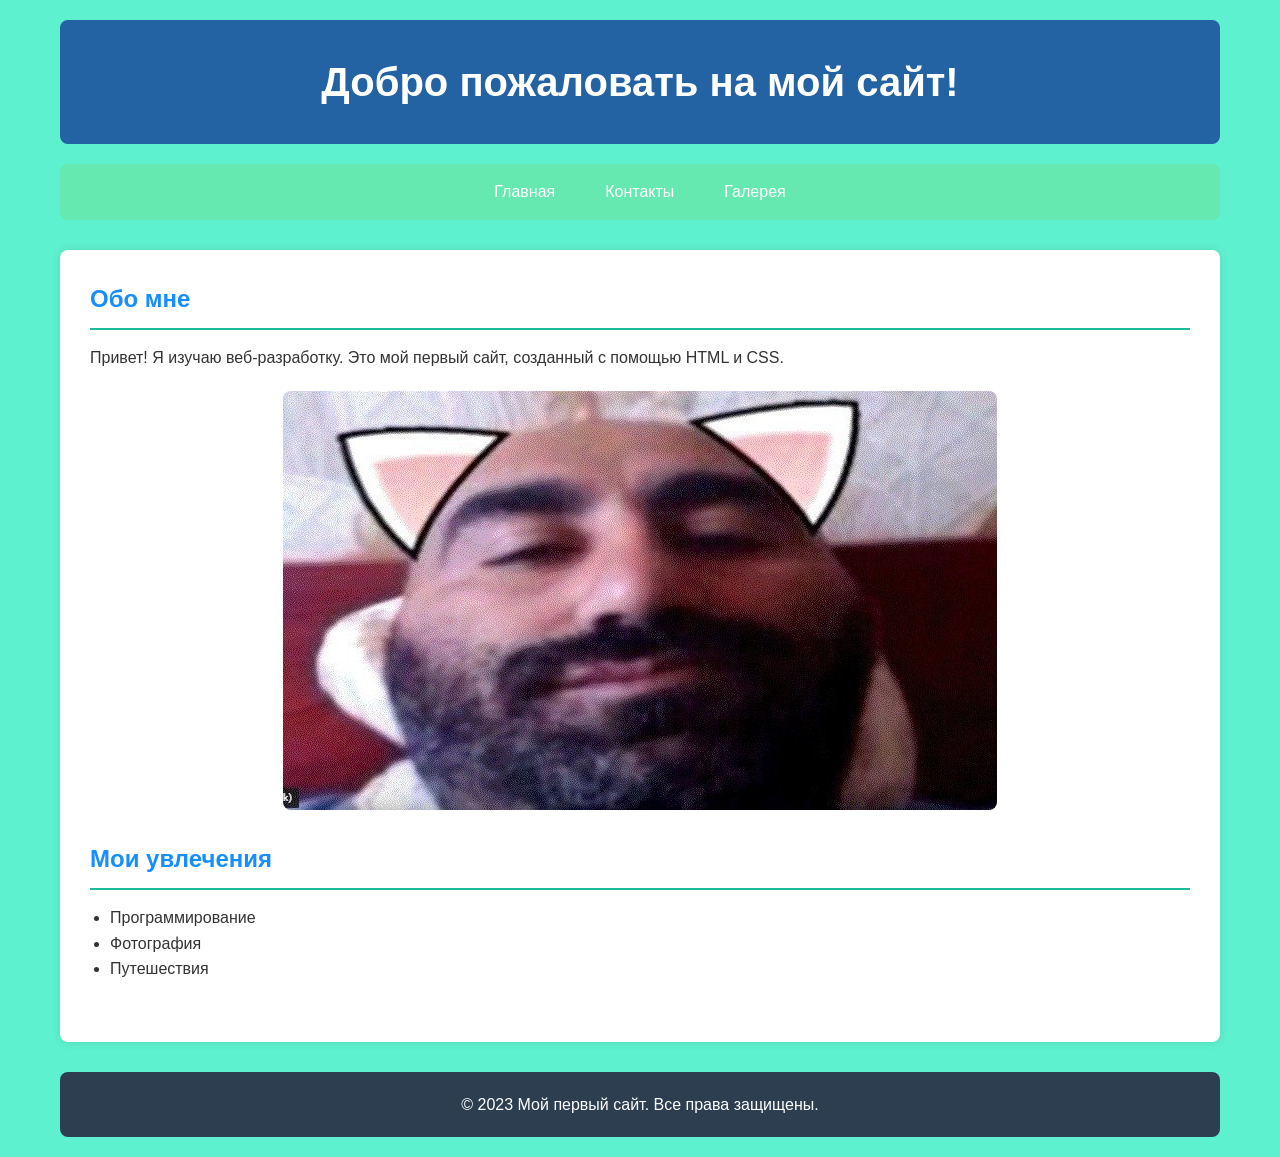
<file: src/main/resources/static/index.html>
<!DOCTYPE html>
<html lang="ru">
<head>
    <meta charset="UTF-8">
    <meta name="viewport" content="width=device-width, initial-scale=1.0">
    <title>Мой первый сайт</title>
    <link rel="stylesheet" href="style.css">
</head>
<body>
    <header class="site-header">
        <h1>Добро пожаловать на мой сайт!</h1>
    </header>

    <nav class="main-nav">
        <ul>
            <li><a href="index.html">Главная</a></li>
            <li><a href="contacts.html">Контакты</a></li>
            <li><a href="gallery.html">Галерея</a></li>
        </ul>
    </nav>
    
    <main class="content">
        <section>
            <h2>Обо мне</h2>
            <p>Привет! Я изучаю веб-разработку. Это мой первый сайт, созданный с помощью HTML и CSS.</p>
            <img src="badashev.jpg" alt="Заглушка для изображения">
        </section>

        <section>
            <h2>Мои увлечения</h2>
            <ul>
                <li>Программирование</li>
                <li>Фотография</li>
                <li>Путешествия</li>
            </ul>
        </section>
    </main>

    <footer class="site-footer">
        <p>&copy; 2023 Мой первый сайт. Все права защищены.</p>
    </footer>
</body>
</html>
</file>
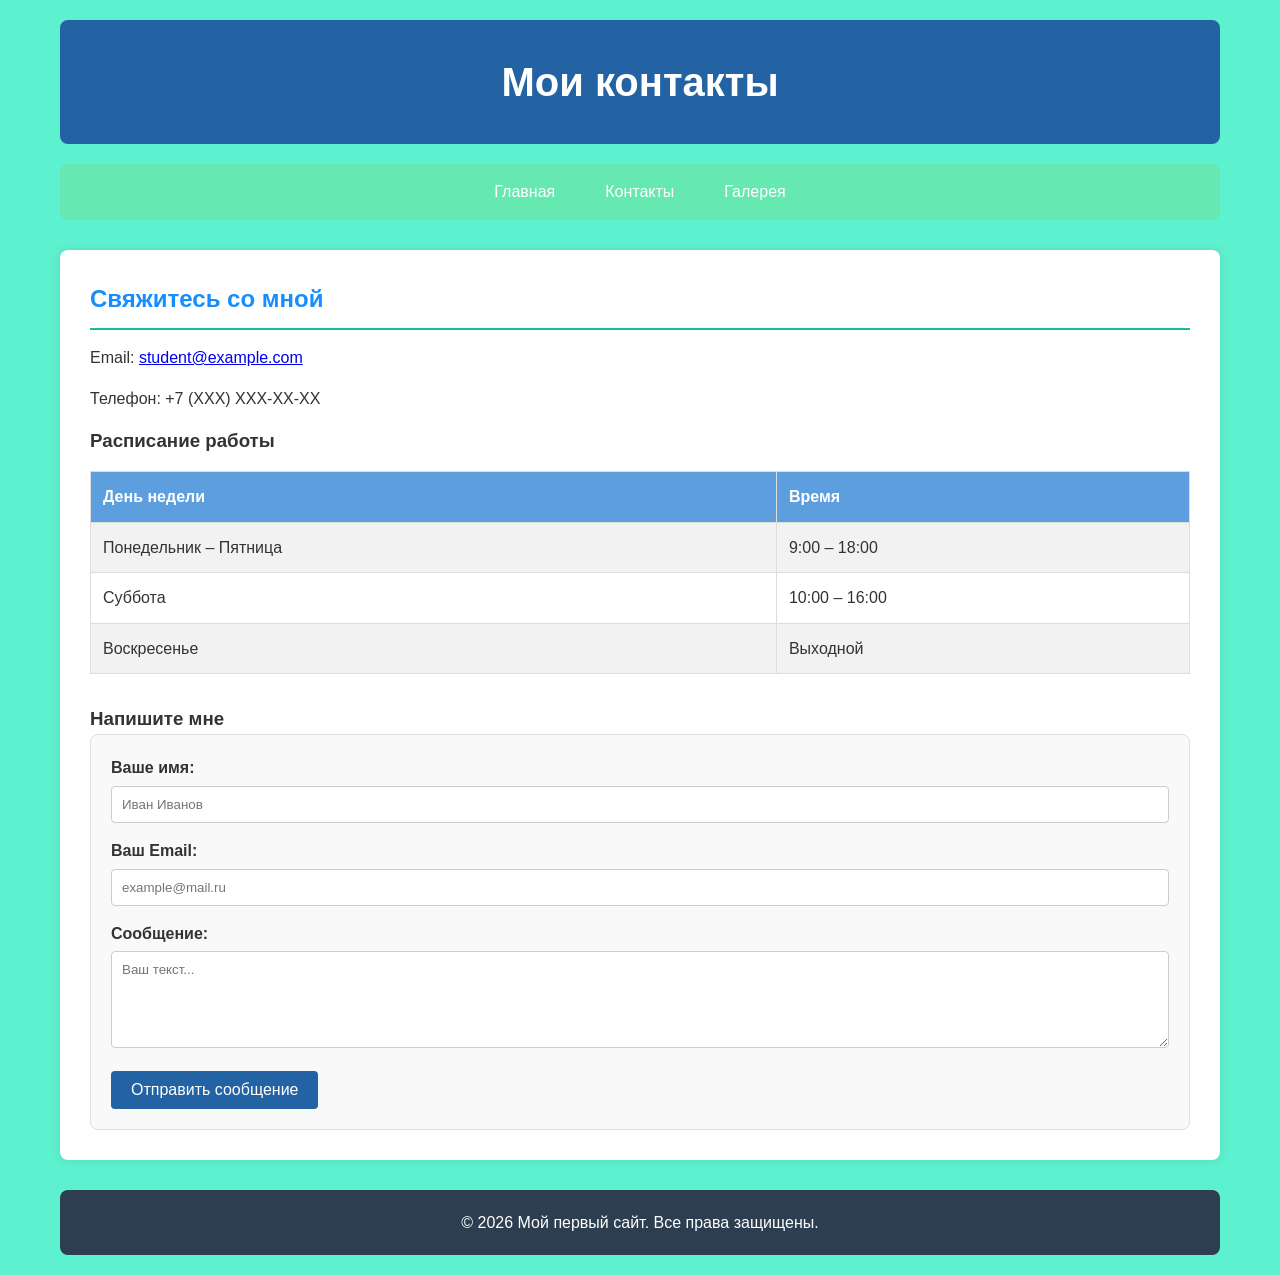
<file: src/main/resources/static/contacts.html>
<!DOCTYPE html>
<html lang="ru">
<head>
    <meta charset="UTF-8">
    <meta name="viewport" content="width=device-width, initial-scale=1.0">
    <title>Мой первый сайт</title>
    <link rel="stylesheet" href="style.css">
</head>
<body>
    <header class="site-header">
        <h1>Мои контакты</h1>
    </header>

    <nav class="main-nav">
        <ul>
            <li><a href="index.html">Главная</a></li>
            <li><a href="contacts.html">Контакты</a></li>
            <li><a href="gallery.html">Галерея</a></li>
        </ul>
    </nav>

    <main class="content">
        <section>
            <h2>Свяжитесь со мной</h2>
            <p>Email: <a href="mailto:student@example.com">student@example.com</a></p>
            <p>Телефон: +7 (XXX) XXX-XX-XX</p>

            <h3>Расписание работы</h3>
            <table>
                <tr>
                    <th>День недели</th>
                    <th>Время</th>
                </tr>
                <tr>
                    <td>Понедельник – Пятница</td>
                    <td>9:00 – 18:00</td>
                </tr>
                <tr>
                    <td>Суббота</td>
                    <td>10:00 – 16:00</td>
                </tr>
                <tr>
                    <td>Воскресенье</td>
                    <td>Выходной</td>
                </tr>
            </table>
        </section>

        <!-- Новая форма обратной связи -->
        <h3>Напишите мне</h3>
        <form action="#" method="post" class="contact-form">
            <div class="form-group">
                <label for="name">Ваше имя:</label>
                <input type="text" id="name" name="name" placeholder="Иван Иванов" required>
            </div>

            <div class="form-group">
                <label for="email">Ваш Email:</label>
                <input type="email" id="email" name="email" placeholder="example@mail.ru" required>
            </div>

            <div class="form-group">
                <label for="message">Сообщение:</label>
                <textarea id="message" name="message" rows="5" placeholder="Ваш текст..." required></textarea>
            </div>

            <button type="submit">Отправить сообщение</button>
        </form>
    </main>

    <footer class="site-footer">
        <p>&copy; 2026 Мой первый сайт. Все права защищены.</p>
    </footer>
</body>
</html>
</file>
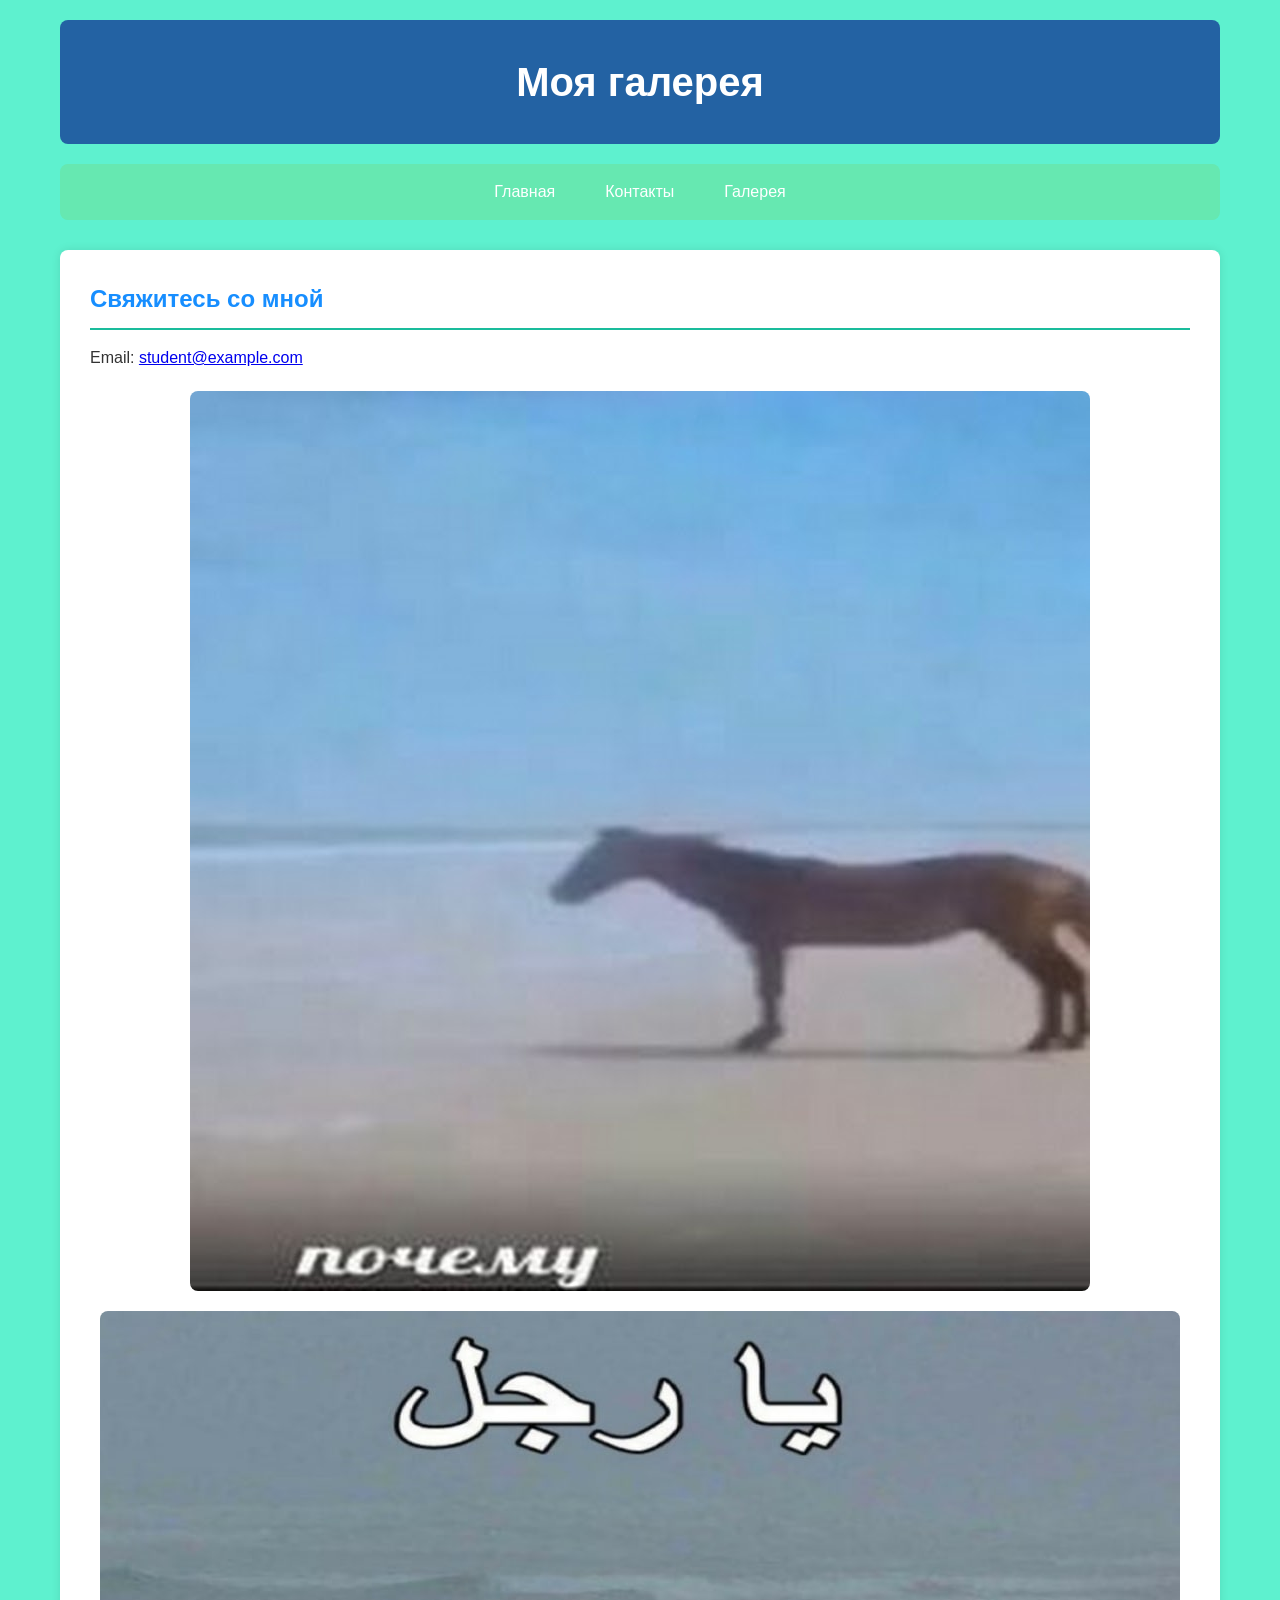
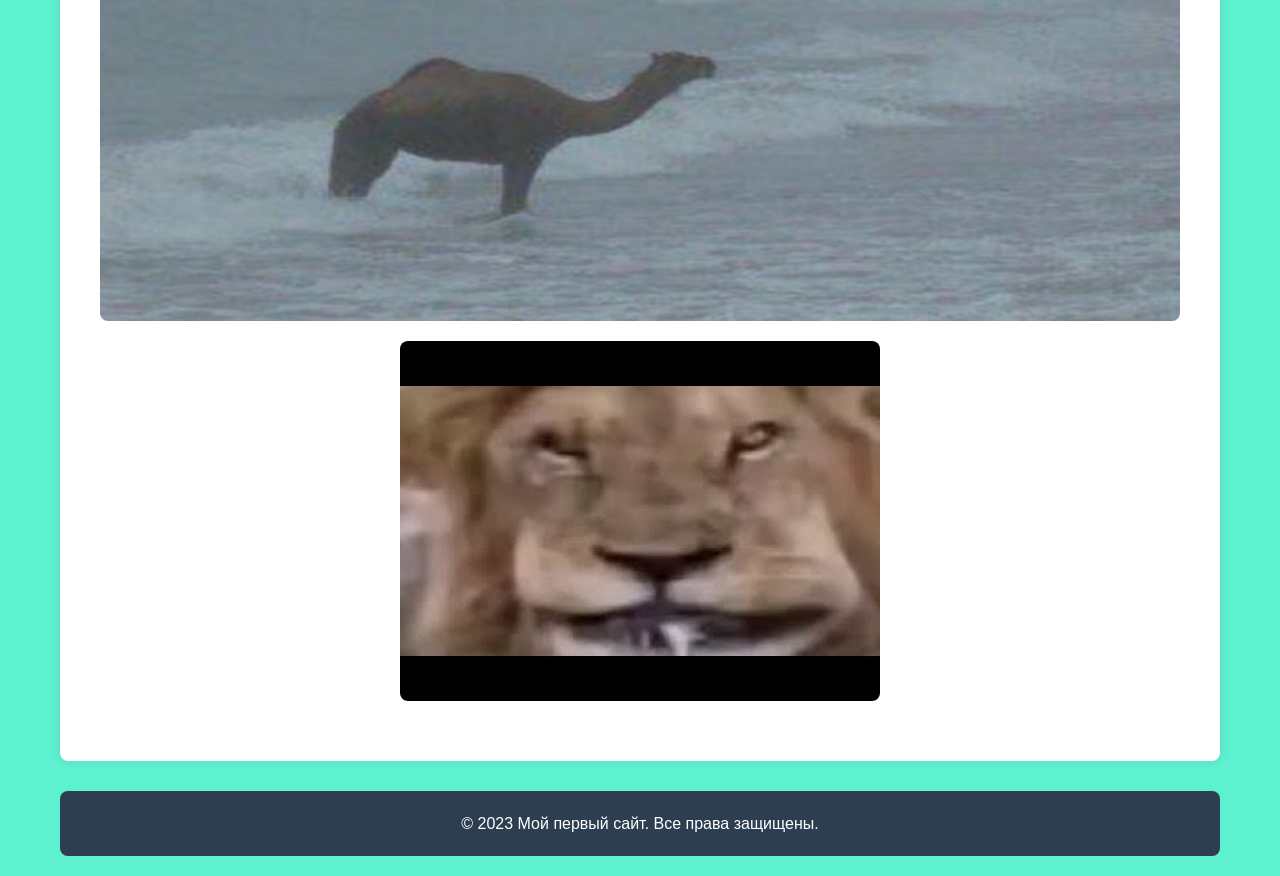
<file: src/main/resources/static/gallery.html>
<!DOCTYPE html>
<html lang="ru">
<head>
    <meta charset="UTF-8">
    <meta name="viewport" content="width=device-width, initial-scale=1.0">
    <title>Мой первый сайт</title>
    <link rel="stylesheet" href="style.css">
</head>
<body>
    <header class="site-header">
        <h1>Моя галерея</h1>
    </header>

    <nav class="main-nav">
        <ul>
            <li><a href="index.html">Главная</a></li>
            <li><a href="contacts.html">Контакты</a></li>
            <li><a href="gallery.html">Галерея</a></li>
        </ul>
    </nav>

    <main class="content">
        <section>
            <h2>Свяжитесь со мной</h2>
            <p>Email: <a href="mailto:student@example.com">student@example.com</a></p>
            <img src="why.jpg" alt="мем1">
            <img src="camel.jpg" alt="мем2">
            <img src="lion.jpg" alt="мем3">
        </section>
    </main>
    
    <footer class="site-footer">
        <p>&copy; 2023 Мой первый сайт. Все права защищены.</p>
    </footer>
</body>
</html>
</file>
<file: src/main/resources/static/style.css>
/* Общие стили для всего документа */
* {
    margin: 0;
    padding: 0;
    box-sizing: border-box;
}

body {
    font-family: Arial, sans-serif;
    line-height: 1.6;
    background-color: #5ef1cf;
    color: #333;
    max-width: 1200px;
    margin: 0 auto;
    padding: 20px;
}

/* Стили для шапки */
.site-header {
    background-color: #2362a3;
    color: white;
    padding: 30px;
    text-align: center;
    border-radius: 8px;
    margin-bottom: 20px;
}

.site-header h1 {
    font-size: 2.5em;
}

/* Стили для навигационного меню */
.main-nav {
    background-color: #66e8b1;
    border-radius: 8px;
    margin-bottom: 30px;
}

.main-nav ul {
    display: flex;
    list-style: none;
    justify-content: center;
}

.main-nav li {
    margin: 0;
}

.main-nav a {
    display: block;
    color: white;
    text-decoration: none;
    padding: 15px 25px;
    transition: background-color 0.3s;
}

.main-nav a:hover {
    background-color: #1abc9c;
}

/* Стили для основного контента */
.content {
    background-color: white;
    padding: 30px;
    border-radius: 8px;
    margin-bottom: 30px;
    box-shadow: 0 0 10px rgba(0, 0, 0, 0.1);
}
.content section {
    margin-bottom: 30px;
}

.content h2 {
    color: #178eff;
    border-bottom: 2px solid #1abc9c;
    padding-bottom: 10px;
    margin-bottom: 15px;
}

.content p {
    margin-bottom: 15px;
}

.content img {
    max-width: 100%;
    height: auto;
    display: block;
    margin: 20px auto;
    border-radius: 8px;
}

.content ul {
    margin-left: 20px;
    margin-bottom: 15px;
}

/* Стили для таблицы */
table {
    width: 100%;
    border-collapse: collapse;
    margin-top: 15px;
}

table, th, td {
    border: 1px solid #ddd;
}

th, td {
    padding: 12px;
    text-align: left;
}

th {
    background-color: #5d9edf;
    color: white;
}

tr:nth-child(even) {
    background-color: #f2f2f2;
}

/* --- Стили для Формы (Новое) --- */
.contact-form {
    background-color: #f9f9f9;
    padding: 20px;
    border-radius: 8px;
    border: 1px solid #ddd;
}

.form-group {
    margin-bottom: 15px;
}

.form-group label {
    display: block;
    margin-bottom: 5px;
    font-weight: bold;
}

.form-group input,
.form-group textarea {
    width: 100%;
    padding: 10px;
    border: 1px solid #ccc;
    border-radius: 4px;
    font-family: inherit;
}

.contact-form button {
    background-color: #2362a3;
    color: white;
    padding: 10px 20px;
    border: none;
    border-radius: 4px;
    cursor: pointer;
    font-size: 16px;
    transition: background 0.3s;
}

.contact-form button:hover {
    background-color: #1abc9c;
}

/* Стили для подвала */
.site-footer {
    background-color: #2c3e50;
    color: white;
    text-align: center;
    padding: 20px;
    border-radius: 8px;
}

/* --- Адаптивность (Медиа-запросы) --- */
@media (max-width: 768px) {
    /* Уменьшаем отступы для мобильных */
    body {
        padding: 10px;
    }

    /* Уменьшаем заголовок */
    .site-header h1 {
        font-size: 1.8em;
    }

    /* Делаем меню вертикальным */
    .main-nav ul {
        flex-direction: column;
        text-align: center;
    }

    .main-nav a {
        border-bottom: 1px solid rgba(255,255,255,0.2);
    }

    .main-nav a:last-child {
        border-bottom: none;
    }

    /* Таблица становится скроллящейся по горизонтали */
    table {
        display: block;
        overflow-x: auto;
        white-space: nowrap;
    }
}
</file>
